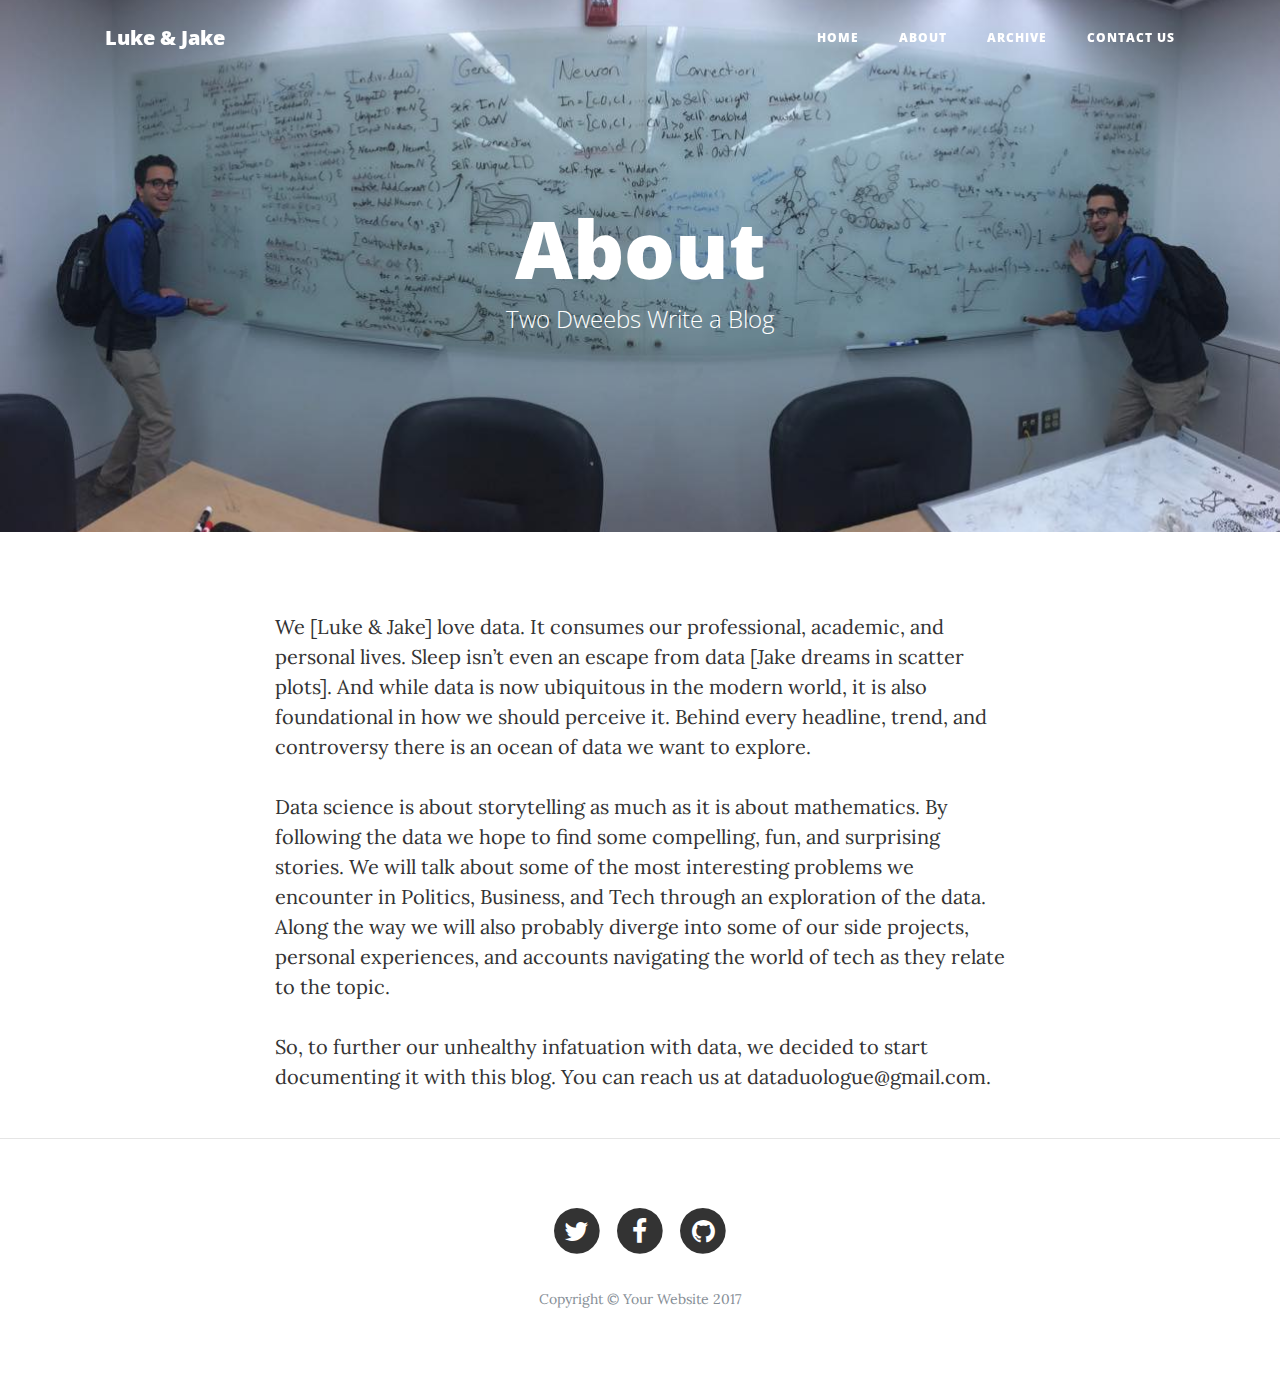
<file: about.html>
<!DOCTYPE html>
<html lang="en">

  <head>

    <meta charset="utf-8">
    <meta name="viewport" content="width=device-width, initial-scale=1, shrink-to-fit=no">
    <meta name="description" content="">
    <meta name="author" content="">

    <title>Data Duologue</title>

    <!-- Bootstrap core CSS -->
    <link href="vendor/bootstrap/css/bootstrap.min.css" rel="stylesheet">

    <!-- Custom fonts for this template -->
    <link href="vendor/font-awesome/css/font-awesome.min.css" rel="stylesheet" type="text/css">
    <link href='https://fonts.googleapis.com/css?family=Lora:400,700,400italic,700italic' rel='stylesheet' type='text/css'>
    <link href='https://fonts.googleapis.com/css?family=Open+Sans:300italic,400italic,600italic,700italic,800italic,400,300,600,700,800' rel='stylesheet' type='text/css'>

    <!-- Custom styles for this template -->
    <link href="css/clean-blog.min.css" rel="stylesheet">

  </head>

  <body>

    <!-- Navigation -->
    <nav class="navbar navbar-expand-lg navbar-light fixed-top" id="mainNav">
      <div class="container">
        <a class="navbar-brand" href="index.html">Luke &amp Jake</a>
        <button class="navbar-toggler navbar-toggler-right" type="button" data-toggle="collapse" data-target="#navbarResponsive" aria-controls="navbarResponsive" aria-expanded="false" aria-label="Toggle navigation">
          Menu
          <i class="fa fa-bars"></i>
        </button>
        <div class="collapse navbar-collapse" id="navbarResponsive">
          <ul class="navbar-nav ml-auto">
            <li class="nav-item">
              <a class="nav-link" href="index.html">Home</a>
            </li>
            <li class="nav-item">
              <a class="nav-link" href="about.html">About</a>
            </li>
            <li class="nav-item">
              <a class="nav-link" href="post.html">Archive</a>
            </li>
            <li class="nav-item">
              <a class="nav-link" href="contact.html">Contact Us</a>
            </li>
          </ul>
        </div>
      </div>
    </nav>

    <!-- Page Header -->
    <header class="masthead" style="background-image: url('img/board.jpg')">
      <div class="container">
        <div class="row">
          <div class="col-lg-8 col-md-10 mx-auto">
            <div class="page-heading">
              <h1>About</h1>
              <span class="subheading">Two Dweebs Write a Blog</span>
            </div>
          </div>
        </div>
      </div>
    </header>

    <!-- Main Content -->
    <div class="container">
      <div class="row">
        <div class="col-lg-8 col-md-10 mx-auto">
          	<p>We [Luke &amp Jake] love data. It consumes our professional, academic, and personal lives. Sleep isn’t even an escape from data [Jake dreams in scatter plots]. And while data is now ubiquitous in the modern world, it is also foundational in how we should perceive it. Behind every headline, trend, and controversy there is an ocean of data we want to explore.</p>
          	<p>Data science is about storytelling as much as it is about mathematics. By following the data we hope to find some compelling, fun, and surprising stories. We will talk about some of the most interesting problems we encounter in Politics, Business, and Tech through an exploration of the data. Along the way we will also probably diverge into some of our side projects, personal experiences, and accounts navigating the world of tech as they relate to the topic.  </p>
          	<p>So, to further our unhealthy infatuation with data, we decided to start documenting it with this blog. You can reach us at dataduologue@gmail.com.</p>
        </div>
      </div>
    </div>

    <hr>

    <!-- Footer -->
    <footer>
      <div class="container">
        <div class="row">
          <div class="col-lg-8 col-md-10 mx-auto">
            <ul class="list-inline text-center">
              <li class="list-inline-item">
                <a href="#">
                  <span class="fa-stack fa-lg">
                    <i class="fa fa-circle fa-stack-2x"></i>
                    <i class="fa fa-twitter fa-stack-1x fa-inverse"></i>
                  </span>
                </a>
              </li>
              <li class="list-inline-item">
                <a href="#">
                  <span class="fa-stack fa-lg">
                    <i class="fa fa-circle fa-stack-2x"></i>
                    <i class="fa fa-facebook fa-stack-1x fa-inverse"></i>
                  </span>
                </a>
              </li>
              <li class="list-inline-item">
                <a href="#">
                  <span class="fa-stack fa-lg">
                    <i class="fa fa-circle fa-stack-2x"></i>
                    <i class="fa fa-github fa-stack-1x fa-inverse"></i>
                  </span>
                </a>
              </li>
            </ul>
            <p class="copyright text-muted">Copyright &copy; Your Website 2017</p>
          </div>
        </div>
      </div>
    </footer>

    <!-- Bootstrap core JavaScript -->
    <script src="vendor/jquery/jquery.min.js"></script>
    <script src="vendor/bootstrap/js/bootstrap.bundle.min.js"></script>

    <!-- Custom scripts for this template -->
    <script src="js/clean-blog.min.js"></script>

  </body>

</html>
</file>
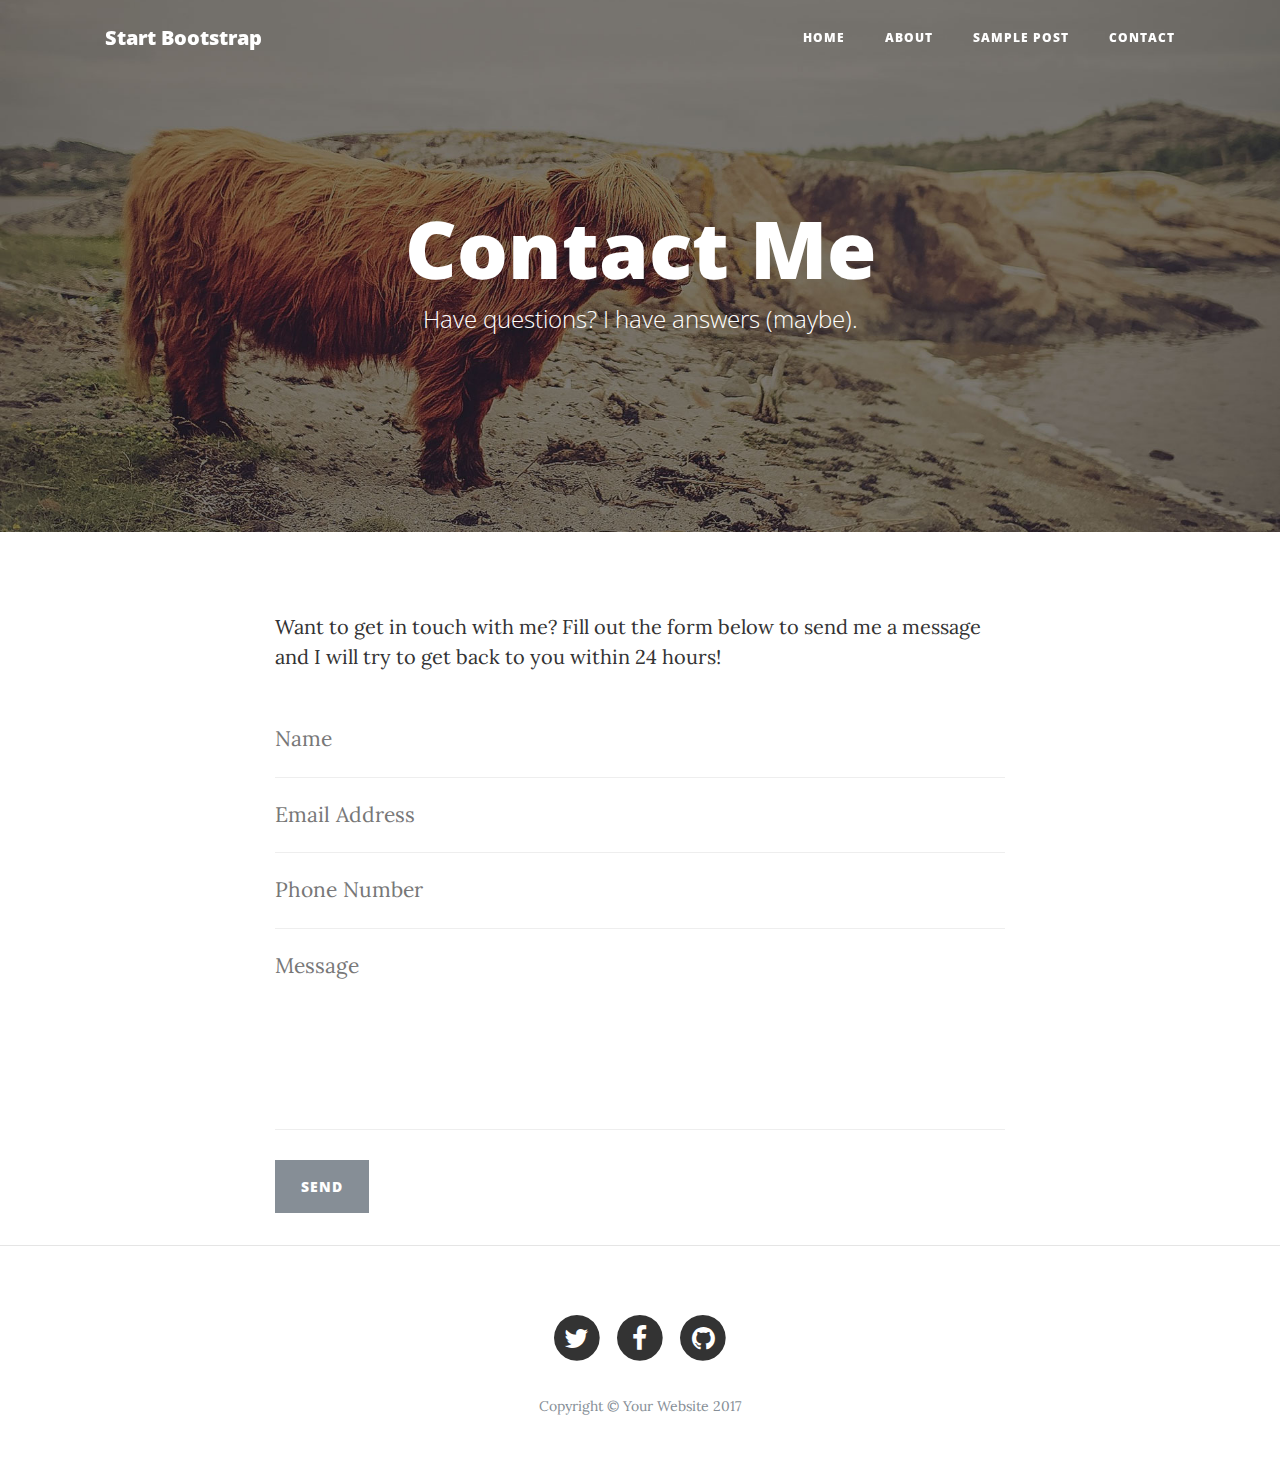
<file: contact.html>
<!DOCTYPE html>
<html lang="en">

  <head>

    <meta charset="utf-8">
    <meta name="viewport" content="width=device-width, initial-scale=1, shrink-to-fit=no">
    <meta name="description" content="">
    <meta name="author" content="">

    <title>Clean Blog - Start Bootstrap Theme</title>

    <!-- Bootstrap core CSS -->
    <link href="vendor/bootstrap/css/bootstrap.min.css" rel="stylesheet">

    <!-- Custom fonts for this template -->
    <link href="vendor/font-awesome/css/font-awesome.min.css" rel="stylesheet" type="text/css">
    <link href='https://fonts.googleapis.com/css?family=Lora:400,700,400italic,700italic' rel='stylesheet' type='text/css'>
    <link href='https://fonts.googleapis.com/css?family=Open+Sans:300italic,400italic,600italic,700italic,800italic,400,300,600,700,800' rel='stylesheet' type='text/css'>

    <!-- Custom styles for this template -->
    <link href="css/clean-blog.min.css" rel="stylesheet">

  </head>

  <body>

    <!-- Navigation -->
    <nav class="navbar navbar-expand-lg navbar-light fixed-top" id="mainNav">
      <div class="container">
        <a class="navbar-brand" href="index.html">Start Bootstrap</a>
        <button class="navbar-toggler navbar-toggler-right" type="button" data-toggle="collapse" data-target="#navbarResponsive" aria-controls="navbarResponsive" aria-expanded="false" aria-label="Toggle navigation">
          Menu
          <i class="fa fa-bars"></i>
        </button>
        <div class="collapse navbar-collapse" id="navbarResponsive">
          <ul class="navbar-nav ml-auto">
            <li class="nav-item">
              <a class="nav-link" href="index.html">Home</a>
            </li>
            <li class="nav-item">
              <a class="nav-link" href="about.html">About</a>
            </li>
            <li class="nav-item">
              <a class="nav-link" href="post.html">Sample Post</a>
            </li>
            <li class="nav-item">
              <a class="nav-link" href="contact.html">Contact</a>
            </li>
          </ul>
        </div>
      </div>
    </nav>

    <!-- Page Header -->
    <header class="masthead" style="background-image: url('img/contact-bg.jpg')">
      <div class="container">
        <div class="row">
          <div class="col-lg-8 col-md-10 mx-auto">
            <div class="page-heading">
              <h1>Contact Me</h1>
              <span class="subheading">Have questions? I have answers (maybe).</span>
            </div>
          </div>
        </div>
      </div>
    </header>

    <!-- Main Content -->
    <div class="container">
      <div class="row">
        <div class="col-lg-8 col-md-10 mx-auto">
          <p>Want to get in touch with me? Fill out the form below to send me a message and I will try to get back to you within 24 hours!</p>
          <!-- Contact Form - Enter your email address on line 19 of the mail/contact_me.php file to make this form work. -->
          <!-- WARNING: Some web hosts do not allow emails to be sent through forms to common mail hosts like Gmail or Yahoo. It's recommended that you use a private domain email address! -->
          <!-- NOTE: To use the contact form, your site must be on a live web host with PHP! The form will not work locally! -->
          <form name="sentMessage" id="contactForm" novalidate>
            <div class="control-group">
              <div class="form-group floating-label-form-group controls">
                <label>Name</label>
                <input type="text" class="form-control" placeholder="Name" id="name" required data-validation-required-message="Please enter your name.">
                <p class="help-block text-danger"></p>
              </div>
            </div>
            <div class="control-group">
              <div class="form-group floating-label-form-group controls">
                <label>Email Address</label>
                <input type="email" class="form-control" placeholder="Email Address" id="email" required data-validation-required-message="Please enter your email address.">
                <p class="help-block text-danger"></p>
              </div>
            </div>
            <div class="control-group">
              <div class="form-group col-xs-12 floating-label-form-group controls">
                <label>Phone Number</label>
                <input type="tel" class="form-control" placeholder="Phone Number" id="phone" required data-validation-required-message="Please enter your phone number.">
                <p class="help-block text-danger"></p>
              </div>
            </div>
            <div class="control-group">
              <div class="form-group floating-label-form-group controls">
                <label>Message</label>
                <textarea rows="5" class="form-control" placeholder="Message" id="message" required data-validation-required-message="Please enter a message."></textarea>
                <p class="help-block text-danger"></p>
              </div>
            </div>
            <br>
            <div id="success"></div>
            <div class="form-group">
              <button type="submit" class="btn btn-secondary" id="sendMessageButton">Send</button>
            </div>
          </form>
        </div>
      </div>
    </div>

    <hr>

    <!-- Footer -->
    <footer>
      <div class="container">
        <div class="row">
          <div class="col-lg-8 col-md-10 mx-auto">
            <ul class="list-inline text-center">
              <li class="list-inline-item">
                <a href="#">
                  <span class="fa-stack fa-lg">
                    <i class="fa fa-circle fa-stack-2x"></i>
                    <i class="fa fa-twitter fa-stack-1x fa-inverse"></i>
                  </span>
                </a>
              </li>
              <li class="list-inline-item">
                <a href="#">
                  <span class="fa-stack fa-lg">
                    <i class="fa fa-circle fa-stack-2x"></i>
                    <i class="fa fa-facebook fa-stack-1x fa-inverse"></i>
                  </span>
                </a>
              </li>
              <li class="list-inline-item">
                <a href="#">
                  <span class="fa-stack fa-lg">
                    <i class="fa fa-circle fa-stack-2x"></i>
                    <i class="fa fa-github fa-stack-1x fa-inverse"></i>
                  </span>
                </a>
              </li>
            </ul>
            <p class="copyright text-muted">Copyright &copy; Your Website 2017</p>
          </div>
        </div>
      </div>
    </footer>

    <!-- Bootstrap core JavaScript -->
    <script src="vendor/jquery/jquery.min.js"></script>
    <script src="vendor/bootstrap/js/bootstrap.bundle.min.js"></script>

    <!-- Contact Form JavaScript -->
    <script src="js/jqBootstrapValidation.js"></script>
    <script src="js/contact_me.js"></script>

    <!-- Custom scripts for this template -->
    <script src="js/clean-blog.min.js"></script>

  </body>

</html>
</file>
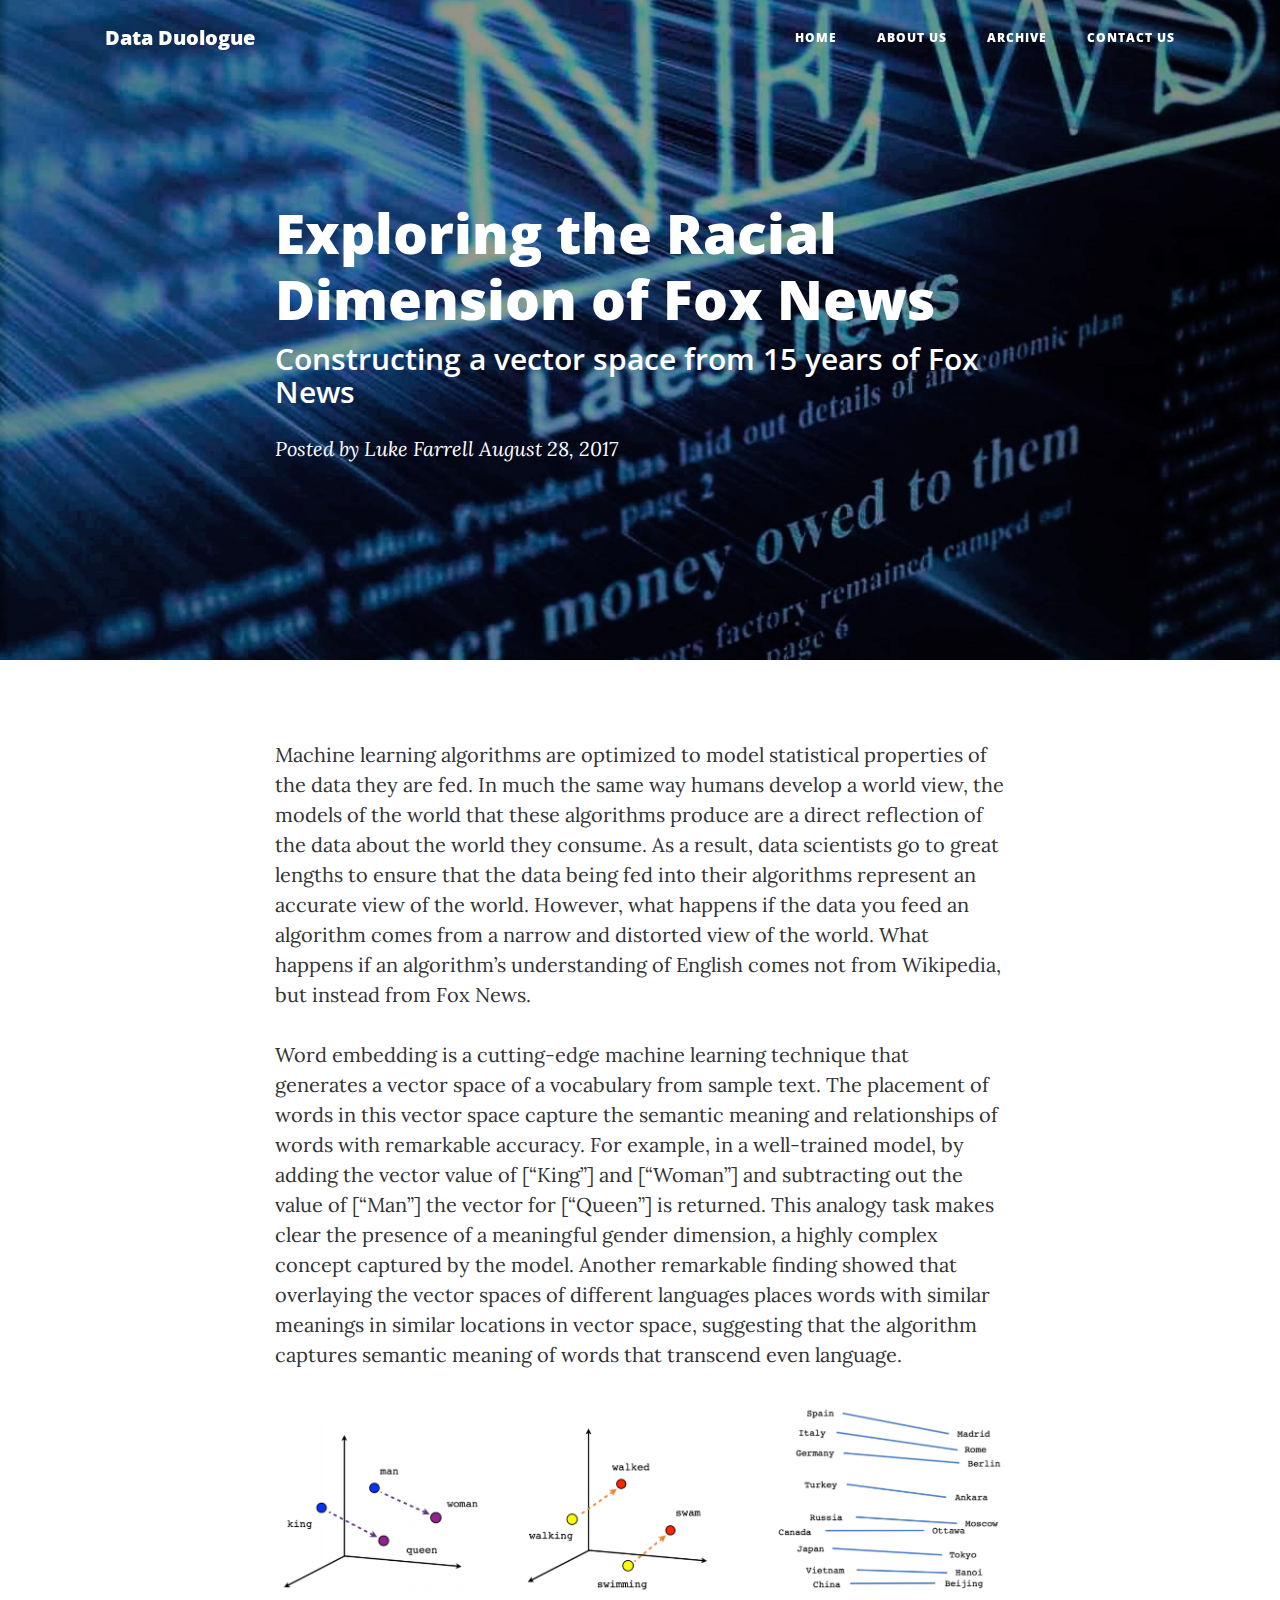
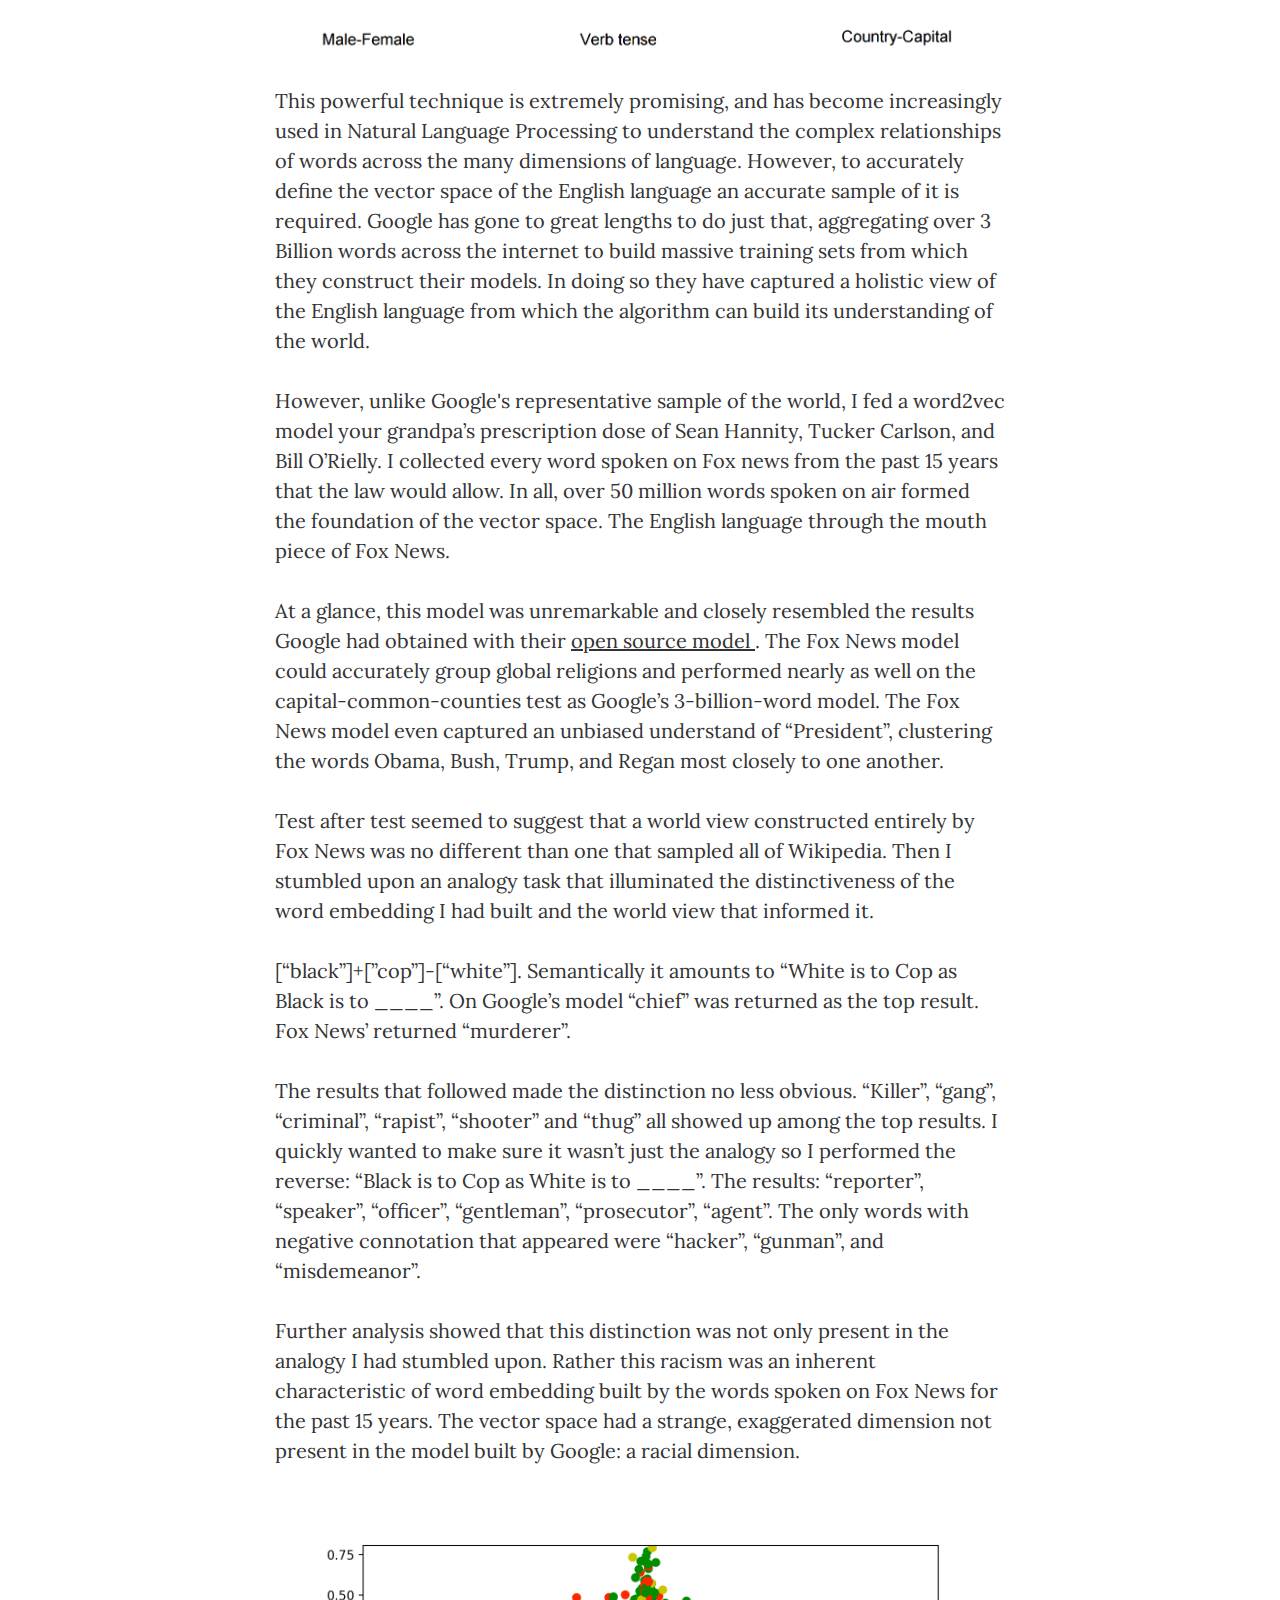
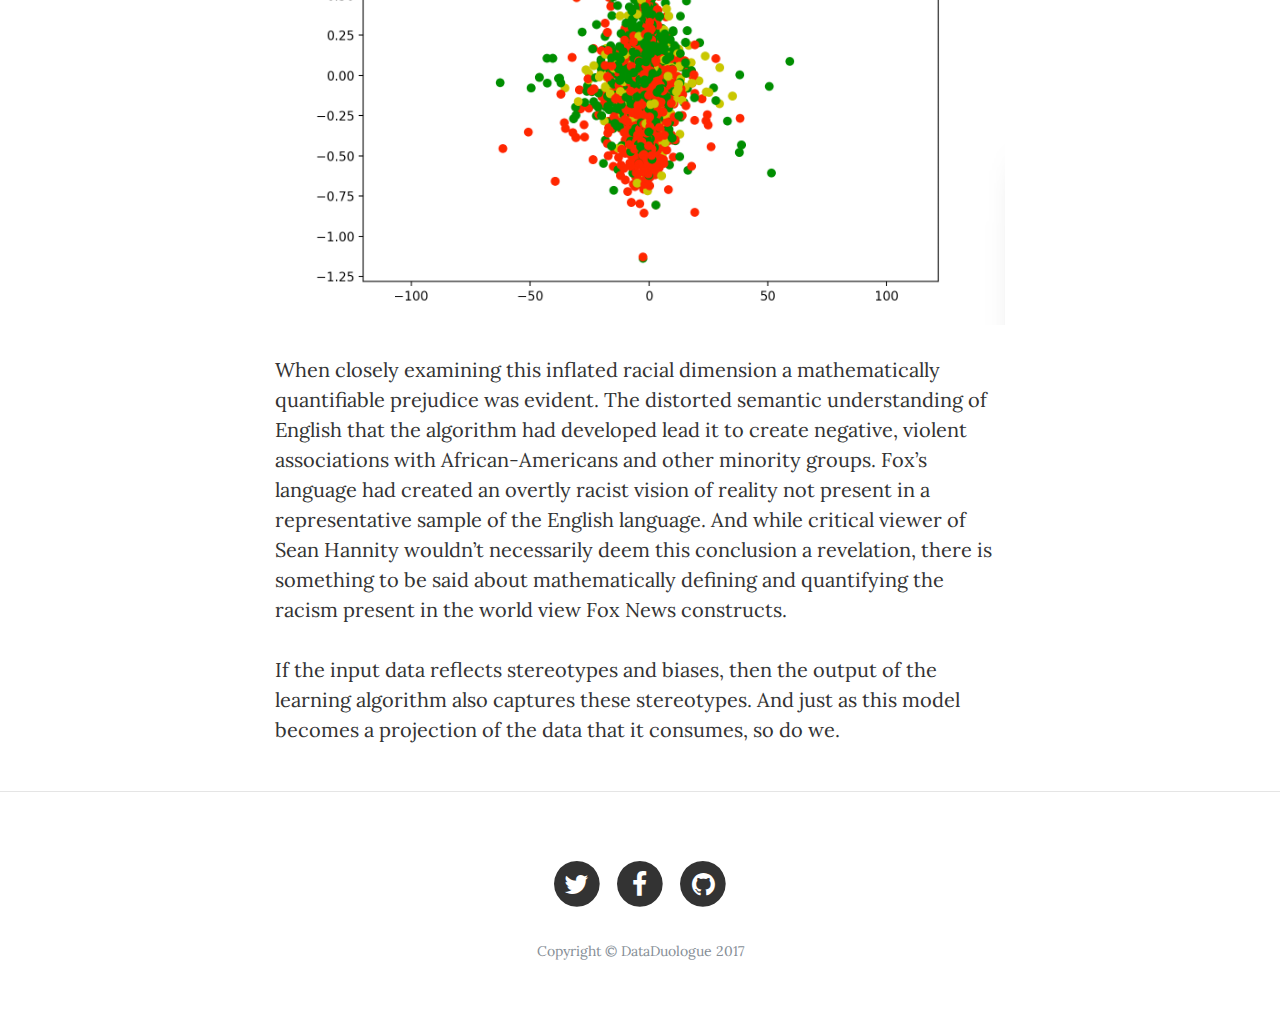
<file: FoxNewsPost.html>
<!DOCTYPE html>
<html lang="en">

  <head>

    <meta charset="utf-8">
    <meta name="viewport" content="width=device-width, initial-scale=1, shrink-to-fit=no">
    <meta name="description" content="">
    <meta name="author" content="">

    <title>Data Duologue</title>

    <!-- Bootstrap core CSS -->
    <link href="vendor/bootstrap/css/bootstrap.min.css" rel="stylesheet">

    <!-- Custom fonts for this template -->
    <link href="vendor/font-awesome/css/font-awesome.min.css" rel="stylesheet" type="text/css">
    <link href='https://fonts.googleapis.com/css?family=Lora:400,700,400italic,700italic' rel='stylesheet' type='text/css'>
    <link href='https://fonts.googleapis.com/css?family=Open+Sans:300italic,400italic,600italic,700italic,800italic,400,300,600,700,800' rel='stylesheet' type='text/css'>

    <!-- Custom styles for this template -->
    <link href="css/clean-blog.min.css" rel="stylesheet">

  </head>

  <body>

    <!-- Navigation -->
    <nav class="navbar navbar-expand-lg navbar-light fixed-top" id="mainNav">
      <div class="container">
        <a class="navbar-brand" href="index.html">Data Duologue</a>
        <button class="navbar-toggler navbar-toggler-right" type="button" data-toggle="collapse" data-target="#navbarResponsive" aria-controls="navbarResponsive" aria-expanded="false" aria-label="Toggle navigation">
          Menu
          <i class="fa fa-bars"></i>
        </button>
        <div class="collapse navbar-collapse" id="navbarResponsive">
          <ul class="navbar-nav ml-auto">
            <li class="nav-item">
              <a class="nav-link" href="index.html">Home</a>
            </li>
            <li class="nav-item">
              <a class="nav-link" href="about.html">About Us</a>
            </li>
            <li class="nav-item">
              <a class="nav-link" href="post.html">Archive</a>
            </li>
            <li class="nav-item">
              <a class="nav-link" href="contact.html">Contact Us</a>
            </li>
          </ul>
        </div>
      </div>
    </nav>

    <!-- Page Header -->
    <header class="masthead" style="background-image: url('img/foxbackground.jpg')">
      <div class="container">
        <div class="row">
          <div class="col-lg-8 col-md-10 mx-auto">
            <div class="post-heading">
              <h1>Exploring the Racial Dimension of Fox News</h1>
              <h2 class="subheading">Constructing a vector space from 15 years of Fox News</h2>
              <span class="meta">Posted by
                <a href="#">Luke Farrell</a>
                August 28, 2017</span>
            </div>
          </div>
        </div>
      </div>
    </header>

    <!-- Post Content -->
    <article>
      <div class="container">
        <div class="row">
          <div class="col-lg-8 col-md-10 mx-auto">
            <p>Machine learning algorithms are optimized to model statistical properties of the data they are fed. In much the same way humans develop a world view, the models of the world that these algorithms produce are a direct reflection of the data about the world they consume. As a result, data scientists go to great lengths to ensure that the data being fed into their algorithms represent an accurate view of the world.  However, what happens if the data you feed an algorithm comes from a narrow and distorted view of the world. What happens if an algorithm’s understanding of English comes not from Wikipedia, but instead from Fox News.</p>


			<p>Word embedding is a cutting-edge machine learning technique that generates a vector space of a vocabulary from sample text. The placement of words in this vector space capture the semantic meaning and relationships of words with remarkable accuracy. For example, in a well-trained model, by adding the vector value of [“King”] and [“Woman”] and subtracting out the value of [“Man”] the vector for [“Queen”] is returned. This analogy task makes clear the presence of a meaningful gender dimension, a highly complex concept captured by the model. Another remarkable finding showed that overlaying the vector spaces of different languages places words with similar meanings in similar locations in vector space, suggesting that the algorithm captures semantic meaning of words that transcend even language.</p>
			<img src="img/KingQueen.png" alt="exampleKQ">


			<p>This powerful technique is extremely promising, and has become increasingly used in Natural Language Processing to understand the complex relationships of words across the many dimensions of language. However, to accurately define the vector space of the English language an accurate sample of it is required. Google has gone to great lengths to do just that, aggregating over 3 Billion words across the internet to build massive training sets from which they construct their models. In doing so they have captured a holistic view of the English language from which the algorithm can build its understanding of the world.</p>


			<p>However, unlike Google's representative sample of the world, I fed a word2vec model your grandpa’s prescription dose of Sean Hannity, Tucker Carlson, and Bill O’Rielly.  I collected every word spoken on Fox news from the past 15 years that the law would allow. In all, over 50 million words spoken on air formed the foundation of the vector space. The English language through the mouth piece of Fox News.</p>


			<p>At a glance, this model was unremarkable and closely resembled the results Google had obtained with their <a href = https://code.google.com/archive/p/word2vec/> open source model </a>. The Fox News model could accurately group global religions and performed nearly as well on the capital-common-counties test as Google’s 3-billion-word model. The Fox News model even captured an unbiased understand of “President”, clustering the words Obama, Bush, Trump, and Regan most closely to one another.</p>


			<p>Test after test seemed to suggest that a world view constructed entirely by Fox News was no different than one that sampled all of Wikipedia. Then I stumbled upon an analogy task that illuminated the distinctiveness of the word embedding I had built and the world view that informed it.</p>


			<p>[“black”]+[”cop”]-[“white”]. Semantically it amounts to “White is to Cop as Black is to ____”. On Google’s model “chief” was returned as the top result. 
			Fox News’ returned “murderer”. </p>


			<p>The results that followed made the distinction no less obvious. “Killer”, “gang”, “criminal”, “rapist”, “shooter” and “thug” all showed up among the top results. I quickly wanted to make sure it wasn’t just the analogy so I performed the reverse: “Black is to Cop as White is to ____”. The results: “reporter”, “speaker”, “officer”, “gentleman”, “prosecutor”, “agent”. The only words with negative connotation that appeared were “hacker”, “gunman”, and “misdemeanor”.</p>


			<p>Further analysis showed that this distinction was not only present in the analogy I had stumbled upon. Rather this racism was an inherent characteristic of word embedding built by the words spoken on Fox News for the past 15 years. The vector space had a strange, exaggerated dimension not present in the model built by Google: a racial dimension.</p>
			<img src="img/FoxNewsGraph.png" alt="Foxgraph">

			<p>When closely examining this inflated racial dimension a mathematically quantifiable prejudice was evident. The distorted semantic understanding of English that the algorithm had developed lead it to create negative, violent associations with African-Americans and other minority groups. Fox’s language had created an overtly racist vision of reality not present in a representative sample of the English language. And while critical viewer of Sean Hannity wouldn’t necessarily deem this conclusion a revelation, there is something to be said about mathematically defining and quantifying the racism present in the world view Fox News constructs.</p>


			<p> If the input data reflects stereotypes and biases, then the output of the learning algorithm also captures these stereotypes. And just as this model becomes a projection of the data that it consumes, so do we.</p>
          </div>
        </div>
      </div>
    </article>

    <hr>

    <!-- Footer -->
    <footer>
      <div class="container">
        <div class="row">
          <div class="col-lg-8 col-md-10 mx-auto">
            <ul class="list-inline text-center">
              <li class="list-inline-item">
                <a href="#">
                  <span class="fa-stack fa-lg">
                    <i class="fa fa-circle fa-stack-2x"></i>
                    <i class="fa fa-twitter fa-stack-1x fa-inverse"></i>
                  </span>
                </a>
              </li>
              <li class="list-inline-item">
                <a href="#">
                  <span class="fa-stack fa-lg">
                    <i class="fa fa-circle fa-stack-2x"></i>
                    <i class="fa fa-facebook fa-stack-1x fa-inverse"></i>
                  </span>
                </a>
              </li>
              <li class="list-inline-item">
                <a href="#">
                  <span class="fa-stack fa-lg">
                    <i class="fa fa-circle fa-stack-2x"></i>
                    <i class="fa fa-github fa-stack-1x fa-inverse"></i>
                  </span>
                </a>
              </li>
            </ul>
            <p class="copyright text-muted">Copyright &copy; DataDuologue 2017</p>
          </div>
        </div>
      </div>
    </footer>

    <!-- Bootstrap core JavaScript -->
    <script src="vendor/jquery/jquery.min.js"></script>
    <script src="vendor/bootstrap/js/bootstrap.bundle.min.js"></script>

    <!-- Custom scripts for this template -->
    <script src="js/clean-blog.min.js"></script>

  </body>

</html>
</file>
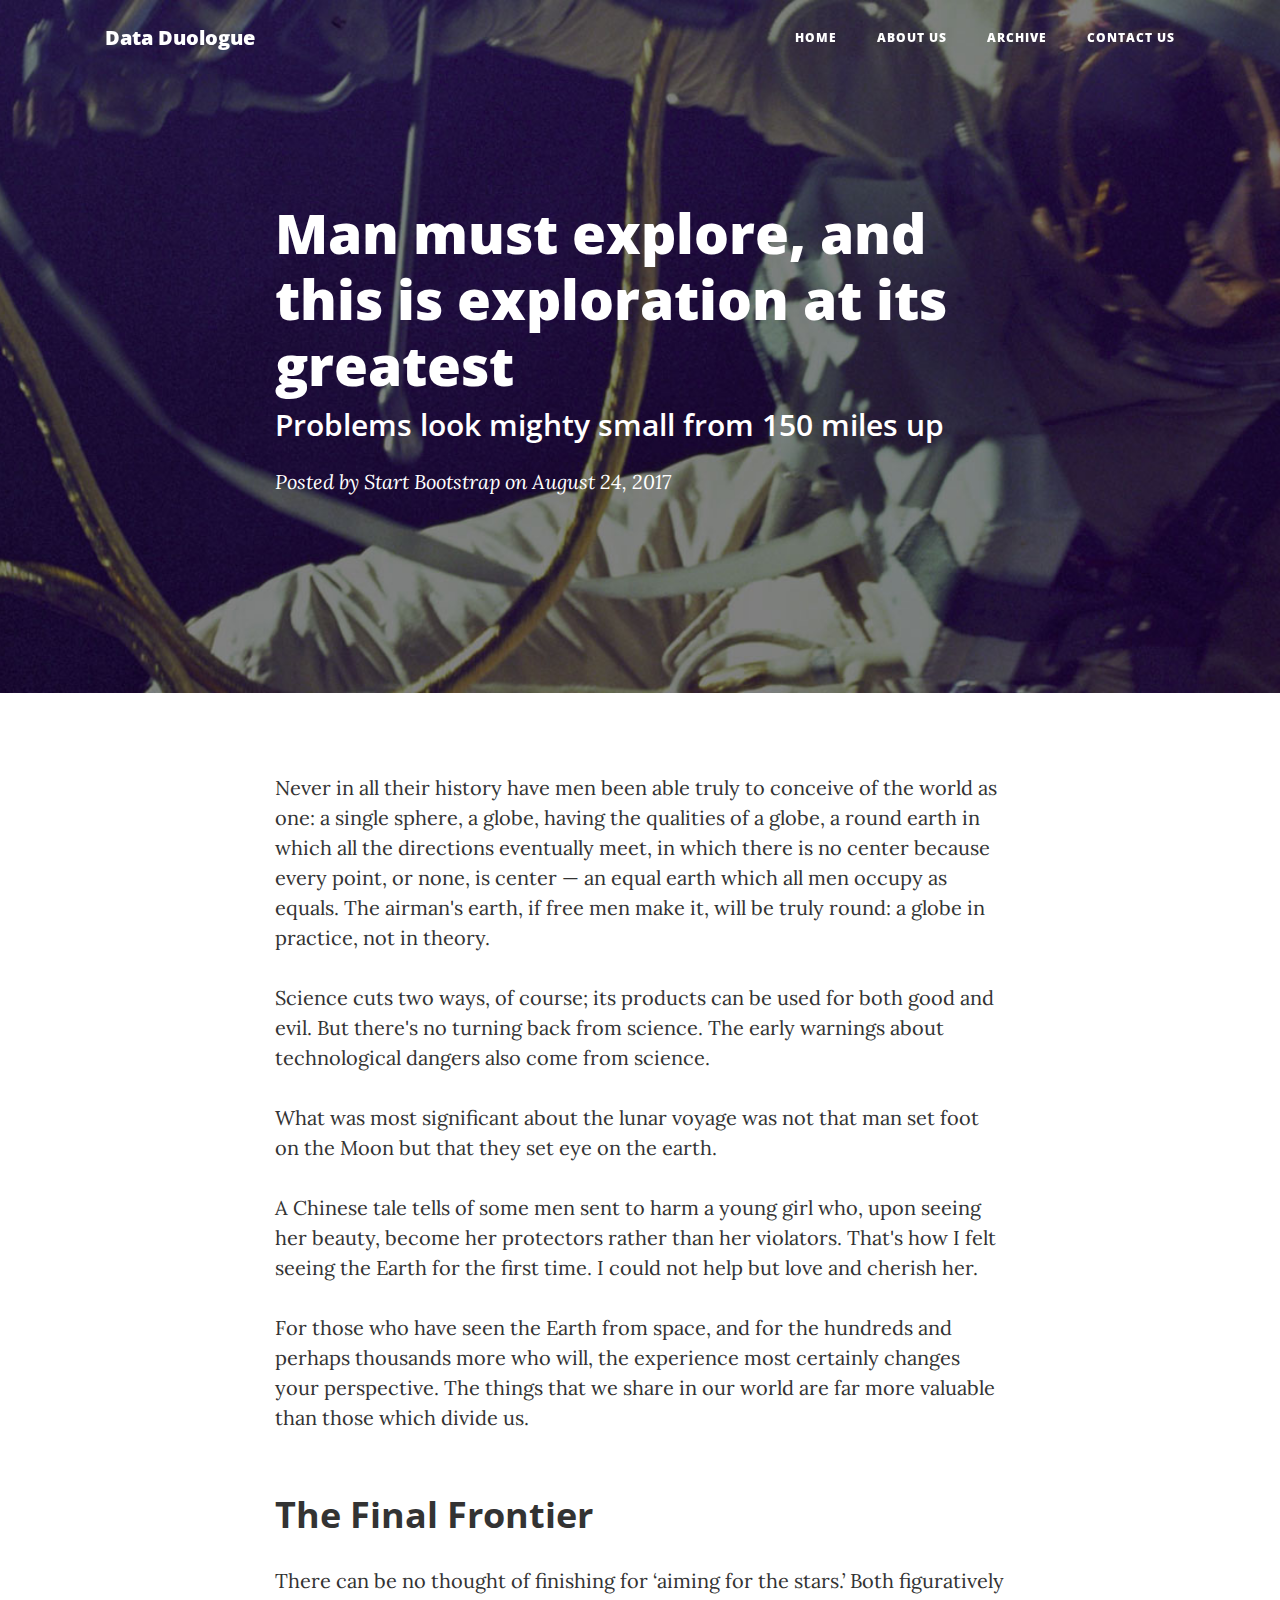
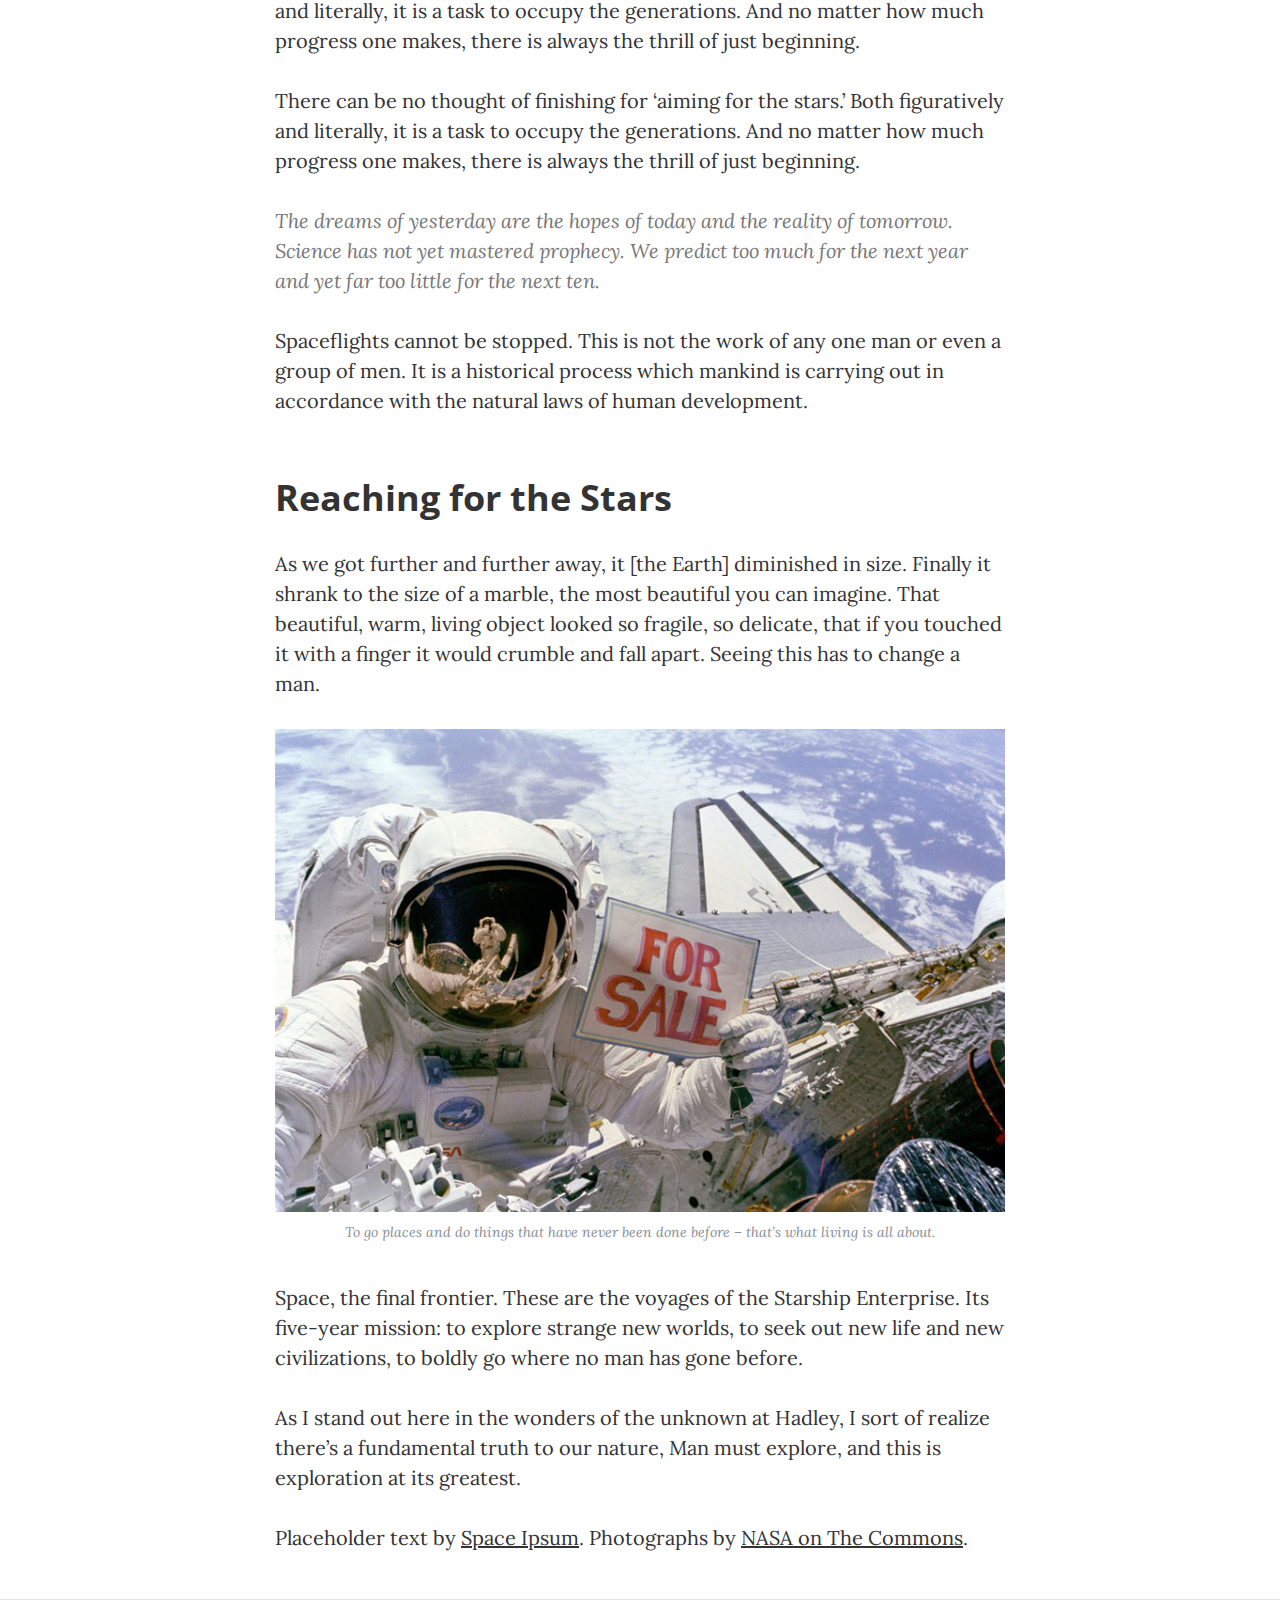
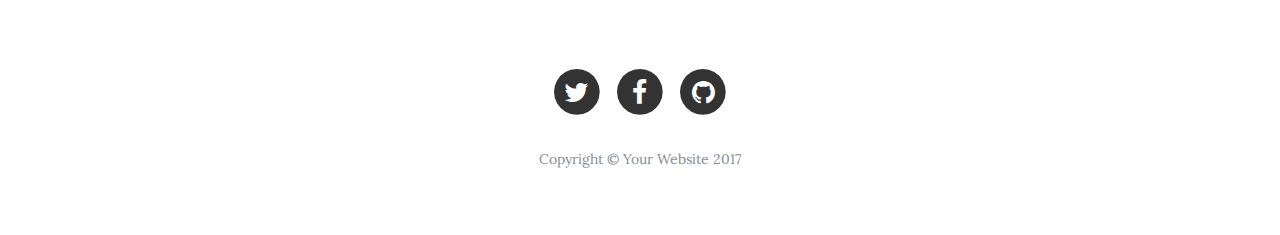
<file: post.html>
<!DOCTYPE html>
<html lang="en">

  <head>

    <meta charset="utf-8">
    <meta name="viewport" content="width=device-width, initial-scale=1, shrink-to-fit=no">
    <meta name="description" content="">
    <meta name="author" content="">

    <title>Data Duologue</title>

    <!-- Bootstrap core CSS -->
    <link href="vendor/bootstrap/css/bootstrap.min.css" rel="stylesheet">

    <!-- Custom fonts for this template -->
    <link href="vendor/font-awesome/css/font-awesome.min.css" rel="stylesheet" type="text/css">
    <link href='https://fonts.googleapis.com/css?family=Lora:400,700,400italic,700italic' rel='stylesheet' type='text/css'>
    <link href='https://fonts.googleapis.com/css?family=Open+Sans:300italic,400italic,600italic,700italic,800italic,400,300,600,700,800' rel='stylesheet' type='text/css'>

    <!-- Custom styles for this template -->
    <link href="css/clean-blog.min.css" rel="stylesheet">

  </head>

  <body>

    <!-- Navigation -->
    <nav class="navbar navbar-expand-lg navbar-light fixed-top" id="mainNav">
      <div class="container">
        <a class="navbar-brand" href="index.html">Data Duologue</a>
        <button class="navbar-toggler navbar-toggler-right" type="button" data-toggle="collapse" data-target="#navbarResponsive" aria-controls="navbarResponsive" aria-expanded="false" aria-label="Toggle navigation">
          Menu
          <i class="fa fa-bars"></i>
        </button>
        <div class="collapse navbar-collapse" id="navbarResponsive">
          <ul class="navbar-nav ml-auto">
            <li class="nav-item">
              <a class="nav-link" href="index.html">Home</a>
            </li>
            <li class="nav-item">
              <a class="nav-link" href="about.html">About Us</a>
            </li>
            <li class="nav-item">
              <a class="nav-link" href="post.html">Archive</a>
            </li>
            <li class="nav-item">
              <a class="nav-link" href="contact.html">Contact Us</a>
            </li>
          </ul>
        </div>
      </div>
    </nav>

    <!-- Page Header -->
    <header class="masthead" style="background-image: url('img/post-bg.jpg')">
      <div class="container">
        <div class="row">
          <div class="col-lg-8 col-md-10 mx-auto">
            <div class="post-heading">
              <h1>Man must explore, and this is exploration at its greatest</h1>
              <h2 class="subheading">Problems look mighty small from 150 miles up</h2>
              <span class="meta">Posted by
                <a href="#">Start Bootstrap</a>
                on August 24, 2017</span>
            </div>
          </div>
        </div>
      </div>
    </header>

    <!-- Post Content -->
    <article>
      <div class="container">
        <div class="row">
          <div class="col-lg-8 col-md-10 mx-auto">
            <p>Never in all their history have men been able truly to conceive of the world as one: a single sphere, a globe, having the qualities of a globe, a round earth in which all the directions eventually meet, in which there is no center because every point, or none, is center — an equal earth which all men occupy as equals. The airman's earth, if free men make it, will be truly round: a globe in practice, not in theory.</p>

            <p>Science cuts two ways, of course; its products can be used for both good and evil. But there's no turning back from science. The early warnings about technological dangers also come from science.</p>

            <p>What was most significant about the lunar voyage was not that man set foot on the Moon but that they set eye on the earth.</p>

            <p>A Chinese tale tells of some men sent to harm a young girl who, upon seeing her beauty, become her protectors rather than her violators. That's how I felt seeing the Earth for the first time. I could not help but love and cherish her.</p>

            <p>For those who have seen the Earth from space, and for the hundreds and perhaps thousands more who will, the experience most certainly changes your perspective. The things that we share in our world are far more valuable than those which divide us.</p>

            <h2 class="section-heading">The Final Frontier</h2>

            <p>There can be no thought of finishing for ‘aiming for the stars.’ Both figuratively and literally, it is a task to occupy the generations. And no matter how much progress one makes, there is always the thrill of just beginning.</p>

            <p>There can be no thought of finishing for ‘aiming for the stars.’ Both figuratively and literally, it is a task to occupy the generations. And no matter how much progress one makes, there is always the thrill of just beginning.</p>

            <blockquote class="blockquote">The dreams of yesterday are the hopes of today and the reality of tomorrow. Science has not yet mastered prophecy. We predict too much for the next year and yet far too little for the next ten.</blockquote>

            <p>Spaceflights cannot be stopped. This is not the work of any one man or even a group of men. It is a historical process which mankind is carrying out in accordance with the natural laws of human development.</p>

            <h2 class="section-heading">Reaching for the Stars</h2>

            <p>As we got further and further away, it [the Earth] diminished in size. Finally it shrank to the size of a marble, the most beautiful you can imagine. That beautiful, warm, living object looked so fragile, so delicate, that if you touched it with a finger it would crumble and fall apart. Seeing this has to change a man.</p>

            <a href="#">
              <img class="img-fluid" src="img/post-sample-image.jpg" alt="">
            </a>
            <span class="caption text-muted">To go places and do things that have never been done before – that’s what living is all about.</span>

            <p>Space, the final frontier. These are the voyages of the Starship Enterprise. Its five-year mission: to explore strange new worlds, to seek out new life and new civilizations, to boldly go where no man has gone before.</p>

            <p>As I stand out here in the wonders of the unknown at Hadley, I sort of realize there’s a fundamental truth to our nature, Man must explore, and this is exploration at its greatest.</p>

            <p>Placeholder text by
              <a href="http://spaceipsum.com/">Space Ipsum</a>. Photographs by
              <a href="https://www.flickr.com/photos/nasacommons/">NASA on The Commons</a>.</p>
          </div>
        </div>
      </div>
    </article>

    <hr>

    <!-- Footer -->
    <footer>
      <div class="container">
        <div class="row">
          <div class="col-lg-8 col-md-10 mx-auto">
            <ul class="list-inline text-center">
              <li class="list-inline-item">
                <a href="#">
                  <span class="fa-stack fa-lg">
                    <i class="fa fa-circle fa-stack-2x"></i>
                    <i class="fa fa-twitter fa-stack-1x fa-inverse"></i>
                  </span>
                </a>
              </li>
              <li class="list-inline-item">
                <a href="#">
                  <span class="fa-stack fa-lg">
                    <i class="fa fa-circle fa-stack-2x"></i>
                    <i class="fa fa-facebook fa-stack-1x fa-inverse"></i>
                  </span>
                </a>
              </li>
              <li class="list-inline-item">
                <a href="#">
                  <span class="fa-stack fa-lg">
                    <i class="fa fa-circle fa-stack-2x"></i>
                    <i class="fa fa-github fa-stack-1x fa-inverse"></i>
                  </span>
                </a>
              </li>
            </ul>
            <p class="copyright text-muted">Copyright &copy; Your Website 2017</p>
          </div>
        </div>
      </div>
    </footer>

    <!-- Bootstrap core JavaScript -->
    <script src="vendor/jquery/jquery.min.js"></script>
    <script src="vendor/bootstrap/js/bootstrap.bundle.min.js"></script>

    <!-- Custom scripts for this template -->
    <script src="js/clean-blog.min.js"></script>

  </body>

</html>
</file>
<file: css/clean-blog.min.css>
/*!
 * Start Bootstrap - Clean Blog v4.0.0-beta.2 (https://startbootstrap.com/template-overviews/clean-blog)
 * Copyright 2013-2017 Start Bootstrap
 * Licensed under MIT (https://github.com/BlackrockDigital/startbootstrap-clean-blog/blob/master/LICENSE)
 */body{font-size:20px;color:#333;font-family:Lora,'Times New Roman',serif}img{max-width: 100%;height: auto;width: auto\9;}p{line-height:1.5;margin:30px 0}p a{text-decoration:underline}h1,h2,h3,h4,h5,h6{font-weight:800;font-family:'Open Sans','Helvetica Neue',Helvetica,Arial,sans-serif}a{color:#333;-webkit-transition:all .2s;-moz-transition:all .2s;transition:all .2s}a:focus,a:hover{color:#0085a1}a img:focus,a img:hover{cursor:zoom-in}blockquote{font-style:italic;color:#777}.section-heading{font-size:36px;font-weight:700;margin-top:60px}.caption{font-size:14px;font-style:italic;display:block;margin:0;padding:10px;text-align:center;border-bottom-right-radius:5px;border-bottom-left-radius:5px}::-moz-selection{color:#fff;background:#0085a1;text-shadow:none}::selection{color:#fff;background:#0085a1;text-shadow:none}img::selection{color:#fff;background:0 0}img::-moz-selection{color:#fff;background:0 0}body{-webkit-tap-highlight-color:#0085a1}#mainNav{position:absolute;border-bottom:1px solid #eee;background-color:#fff;font-family:'Open Sans','Helvetica Neue',Helvetica,Arial,sans-serif}#mainNav .navbar-brand{font-weight:800;color:#777}#mainNav .navbar-toggler{font-size:12px;font-weight:800;padding:13px;text-transform:uppercase;color:#777}#mainNav .navbar-nav>li.nav-item>a{font-size:12px;font-weight:800;letter-spacing:1px;text-transform:uppercase}@media only screen and (min-width:992px){#mainNav{border-bottom:1px solid transparent;background:0 0}#mainNav .navbar-brand{padding:15px 20px;color:#fff}#mainNav .navbar-brand:focus,#mainNav .navbar-brand:hover{color:rgba(255,255,255,.8)}#mainNav .navbar-nav>li.nav-item>a{padding:15px 20px;color:#fff}#mainNav .navbar-nav>li.nav-item>a:focus,#mainNav .navbar-nav>li.nav-item>a:hover{color:rgba(255,255,255,.8)}}@media only screen and (min-width:1170px){#mainNav{-webkit-transition:background-color .2s;-moz-transition:background-color .2s;transition:background-color .2s;-webkit-transform:translate3d(0,0,0);-moz-transform:translate3d(0,0,0);-ms-transform:translate3d(0,0,0);-o-transform:translate3d(0,0,0);transform:translate3d(0,0,0);-webkit-backface-visibility:hidden}#mainNav.is-fixed{position:fixed;top:-77px;-webkit-transition:-webkit-transform .2s;-moz-transition:-moz-transform .2s;transition:transform .2s;border-bottom:1px solid #fff;background-color:rgba(255,255,255,.9)}#mainNav.is-fixed .navbar-brand{color:#333}#mainNav.is-fixed .navbar-brand:focus,#mainNav.is-fixed .navbar-brand:hover{color:#0085a1}#mainNav.is-fixed .navbar-nav>li.nav-item>a{color:#333}#mainNav.is-fixed .navbar-nav>li.nav-item>a:focus,#mainNav.is-fixed .navbar-nav>li.nav-item>a:hover{color:#0085a1}#mainNav.is-visible{-webkit-transform:translate3d(0,100%,0);-moz-transform:translate3d(0,100%,0);-ms-transform:translate3d(0,100%,0);-o-transform:translate3d(0,100%,0);transform:translate3d(0,100%,0)}}header.masthead{margin-bottom:50px;background:no-repeat center center;background-color:#777;background-attachment:scroll;-webkit-background-size:cover;-moz-background-size:cover;-o-background-size:cover;background-size:cover}header.masthead .page-heading,header.masthead .post-heading,header.masthead .site-heading{padding:200px 0 150px;color:#fff}@media only screen and (min-width:768px){header.masthead .page-heading,header.masthead .post-heading,header.masthead .site-heading{padding:200px 0}}header.masthead .page-heading,header.masthead .site-heading{text-align:center}header.masthead .page-heading h1,header.masthead .site-heading h1{font-size:50px;margin-top:0}header.masthead .page-heading .subheading,header.masthead .site-heading .subheading{font-size:24px;font-weight:300;line-height:1.1;display:block;margin:10px 0 0;font-family:'Open Sans','Helvetica Neue',Helvetica,Arial,sans-serif}@media only screen and (min-width:768px){header.masthead .page-heading h1,header.masthead .site-heading h1{font-size:80px}}header.masthead .post-heading h1{font-size:35px}header.masthead .post-heading .meta,header.masthead .post-heading .subheading{line-height:1.1;display:block}header.masthead .post-heading .subheading{font-size:24px;font-weight:600;margin:10px 0 30px;font-family:'Open Sans','Helvetica Neue',Helvetica,Arial,sans-serif}header.masthead .post-heading .meta{font-size:20px;font-weight:300;font-style:italic;font-family:Lora,'Times New Roman',serif}header.masthead .post-heading .meta a{color:#fff}@media only screen and (min-width:768px){header.masthead .post-heading h1{font-size:55px}header.masthead .post-heading .subheading{font-size:30px}}.post-preview>a{color:#333}.post-preview>a:focus,.post-preview>a:hover{text-decoration:none;color:#0085a1}.post-preview>a>.post-title{font-size:30px;margin-top:30px;margin-bottom:10px}.post-preview>a>.post-subtitle{font-weight:300;margin:0 0 10px}.post-preview>.post-meta{font-size:18px;font-style:italic;margin-top:0;color:#777}.post-preview>.post-meta>a{text-decoration:none;color:#333}.post-preview>.post-meta>a:focus,.post-preview>.post-meta>a:hover{text-decoration:underline;color:#0085a1}@media only screen and (min-width:768px){.post-preview>a>.post-title{font-size:36px}}.floating-label-form-group{font-size:14px;position:relative;margin-bottom:0;padding-bottom:.5em;border-bottom:1px solid #eee}.floating-label-form-group input,.floating-label-form-group textarea{font-size:1.5em;position:relative;z-index:1;padding:0;resize:none;border:none;border-radius:0;background:0 0;box-shadow:none!important;font-family:Lora,'Times New Roman',serif}.floating-label-form-group input::-webkit-input-placeholder,.floating-label-form-group textarea::-webkit-input-placeholder{color:#777;font-family:Lora,'Times New Roman',serif}.floating-label-form-group label{font-size:.85em;line-height:1.764705882em;position:relative;z-index:0;top:2em;display:block;margin:0;-webkit-transition:top .3s ease,opacity .3s ease;-moz-transition:top .3s ease,opacity .3s ease;-ms-transition:top .3s ease,opacity .3s ease;transition:top .3s ease,opacity .3s ease;vertical-align:middle;vertical-align:baseline;opacity:0}.floating-label-form-group .help-block{margin:15px 0}.floating-label-form-group-with-value label{top:0;opacity:1}.floating-label-form-group-with-focus label{color:#0085a1}form .form-group:first-child .floating-label-form-group{border-top:1px solid #eee}footer{padding:50px 0 65px}footer .list-inline{margin:0;padding:0}footer .copyright{font-size:14px;margin-bottom:0;text-align:center}.btn{font-size:14px;font-weight:800;padding:15px 25px;letter-spacing:1px;text-transform:uppercase;border-radius:0;font-family:'Open Sans','Helvetica Neue',Helvetica,Arial,sans-serif}.btn-primary{color:#fff;border-color:#0085a1;background-color:#0085a1}.btn-primary.focus,.btn-primary:focus{color:#fff;border-color:#001c22;background-color:#005b6e}.btn-primary:hover{color:#fff;border-color:#005264;background-color:#005b6e}.btn-primary.active,.btn-primary:active,.open>.btn-primary.dropdown-toggle{color:#fff;border-color:#005264;background-color:#005b6e}.btn-primary.active.focus,.btn-primary.active:focus,.btn-primary.active:hover,.btn-primary:active.focus,.btn-primary:active:focus,.btn-primary:active:hover,.open>.btn-primary.dropdown-toggle.focus,.open>.btn-primary.dropdown-toggle:focus,.open>.btn-primary.dropdown-toggle:hover{color:#fff;border-color:#001c22;background-color:#003d4a}.btn-primary.active,.btn-primary:active,.open>.btn-primary.dropdown-toggle{background-image:none}.btn-primary.disabled.focus,.btn-primary.disabled:focus,.btn-primary.disabled:hover,.btn-primary[disabled].focus,.btn-primary[disabled]:focus,.btn-primary[disabled]:hover,fieldset[disabled] .btn-primary.focus,fieldset[disabled] .btn-primary:focus,fieldset[disabled] .btn-primary:hover{border-color:#0085a1;background-color:#0085a1}.btn-primary .badge{color:#0085a1;background-color:#fff}.btn-lg{font-size:16px;padding:25px 35px}.btn-default:focus,.btn-default:hover{color:#fff;border:1px solid #0085a1;background-color:#0085a1}
</file>
